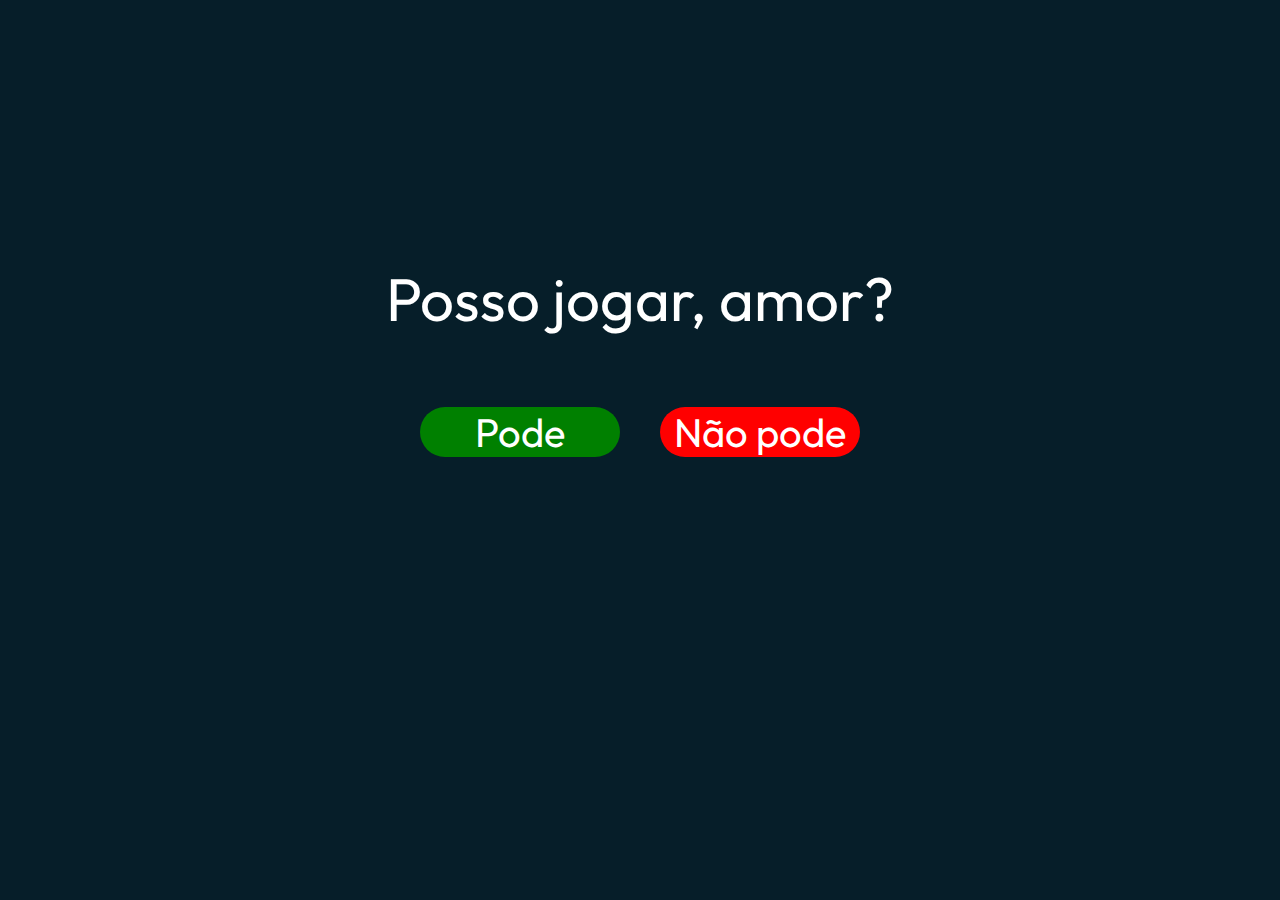
<file: index.html>
<!DOCTYPE html>
<html lang="br">
<head>
    <meta charset="UTF-8">
    <meta name="viewport" content="width=device-width, initial-scale=1.0">
    <title>Posso jogar, amor?</title>
    <link rel="stylesheet" href="Home/Home.css">
    <link href="https://fonts.googleapis.com/css2?family=BBH+Bartle&family=Caveat:wght@400..700&family=Gravitas+One&family=Outfit:wght@100..900&display=swap" rel="stylesheet">
</head>
<header>

</header>
<body>
<h1 class = "title">Posso jogar, amor?</h1>
<div class="yes-no-container">
    <p class="yes" onclick="location.href='../Principal/Lobby.html'">Pode</p>

    <p class="no">Não pode</p>
</div>
   
</body>
</html>
</file>
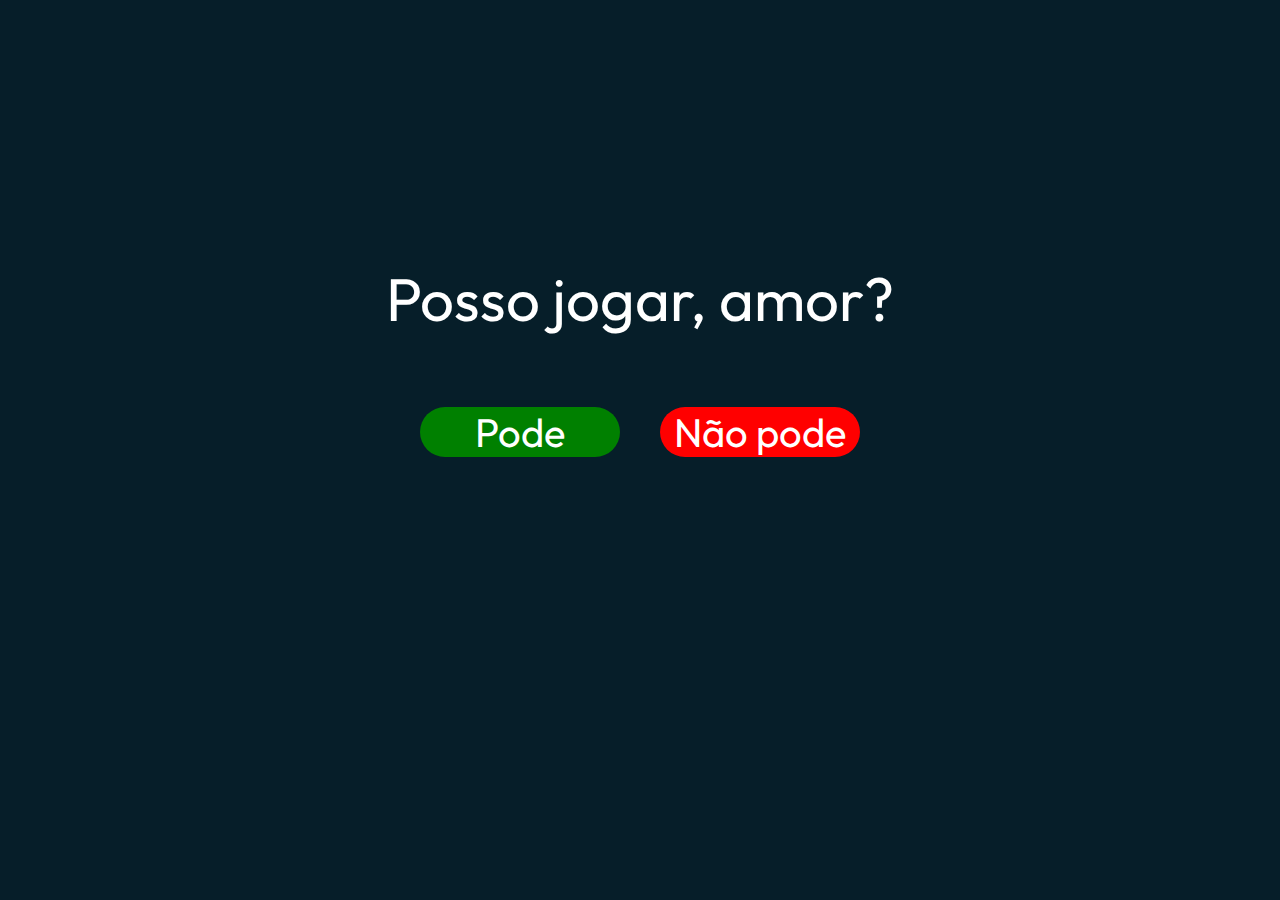
<file: Home/index.html>
<!DOCTYPE html>
<html lang="br">
<head>
    <meta charset="UTF-8">
    <meta name="viewport" content="width=device-width, initial-scale=1.0">
    <title>Posso jogar, amor?</title>
    <link rel="stylesheet" href="Home.css">
    <link href="https://fonts.googleapis.com/css2?family=BBH+Bartle&family=Caveat:wght@400..700&family=Gravitas+One&family=Outfit:wght@100..900&display=swap" rel="stylesheet">
</head>
<header>

</header>
<body>
<h1 class = "title">Posso jogar, amor?</h1>
<div class="yes-no-container">
    <p class="yes" onclick="location.href='../Principal/Lobby.html'">Pode</p>

    <p class="no">Não pode</p>
</div>
   
</body>
</html>
</file>
<file: Home/Home.css>
.yes-no-container {
    display: flex;
    flex-direction: row;
    justify-content: center;
    align-items: center;
    gap: 40px;
    margin-top: 20px;
}
body{
    background-color: #061E29;
    display: flex;
    flex-direction: column;
    align-items: center;
    justify-content: center;
    min-height: 50vh;
}
h1{
    color: white;
    font-family: "Outfit", sans-serif;
    font-weight: 400;
    font-style: normal;
}
.title{
    text-align: center;
    margin-top: 20%;
    font-size: 60px;
}
.yes{
    color: white;
    font-family: "Outfit", sans-serif;
    font-size: 40px;
    margin-top: 10px;
    display: inline;
    text-align: center;
    background-color: green;
    width: 200px;
    border-radius: 100px;
}
.no{
    color: white;
    font-family: "Outfit", sans-serif;
    font-size: 40px;
    margin-top: 10px;
    display: inline;
    text-align: center;
    background-color: red;
    width: 200px;
    border-radius: 100px;

}
@media (max-width: 600px) {
    body{
        min-height: 70vh;
    }
    .title{
        font-size: 40px;
    }
    .yes, .no{
        font-size: 30px;
        width: 150px;
    }
}
</file>
